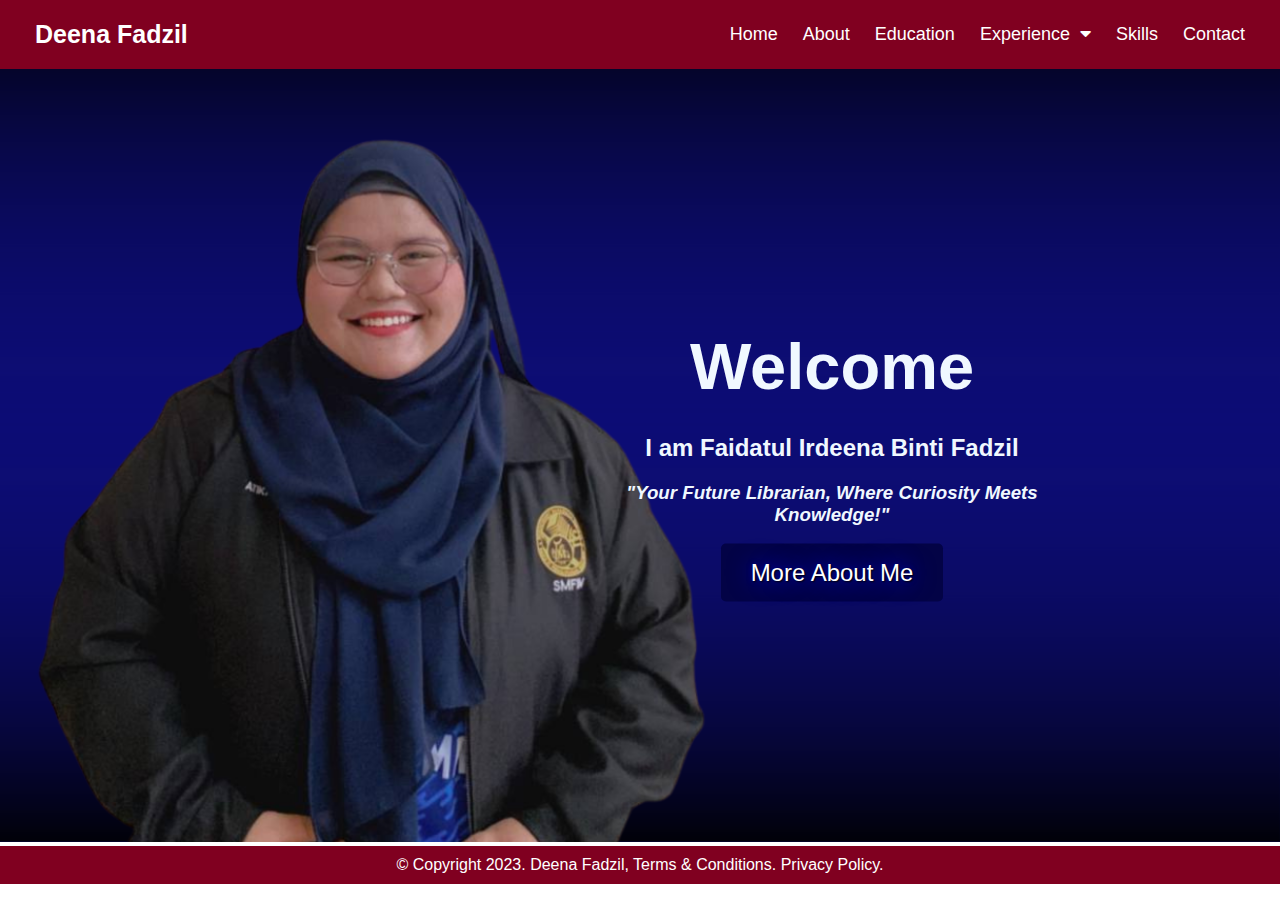
<file: index.html>
<!DOCTYPE html>
<html lang="en">
<head>
    <meta charset="UTF-8">
    <meta name="viewport" content="width=device-width, initial-scale=1.0">
    <title>Home</title>
    <link rel="stylesheet" href="https://cdnjs.cloudflare.com/ajax/libs/font-awesome/5.15.1/css/all.min.css"/>
    <link rel="stylesheet" href="style.css">
</head>
<body>
    <header class="header">
    
        <a href="student.html" class="logo">Deena Fadzil</a>
        
        <nav class="navbar">
            <a href="index.html">Home</a>
            <a href="about.html">About</a>
            <a href="edu.html">Education</a>
            <div class="dropdown">
                <a href="experience.html">Experience <i class="fas fa-caret-down"></i></a>
                <div class="dropdown_menu">
                    <ul>
                        <li><a href="gallery.html">Gallery</a></li>
                    </ul>
                </div>
            </div>
            <a href="skills.html">Skills</a>
            <a href="contact.html">Contact</a>

        </nav>
    </header>

    <section class="homepage">
        <div class="overlay">
            <img src="image/home.png" alt="Background Image" style="width:100%;">
            <div class="welcome-section">
                <h1 style="color: aliceblue; font-size: 65px;">Welcome</h1>
                <h2 style="color: aliceblue;"><b>I am Faidatul Irdeena Binti Fadzil</b></h2>
                <h3 style="color: aliceblue;"><b><i>"Your Future Librarian, Where Curiosity Meets Knowledge!"</i></b></h3>
                <br>
                <a href="about.html" class="cta-button" style="text-shadow: 1px 1px 2px black, 0 0 25px blue, 0 0 5px darkblue;">More About Me</a>
            </div>
        </div>
    </section>

    <footer>
        <p style="text-align: center;">&copy; Copyright 2023. Deena Fadzil, Terms & Conditions. Privacy Policy.</p>
    </footer>
</body>
</html>
</file>
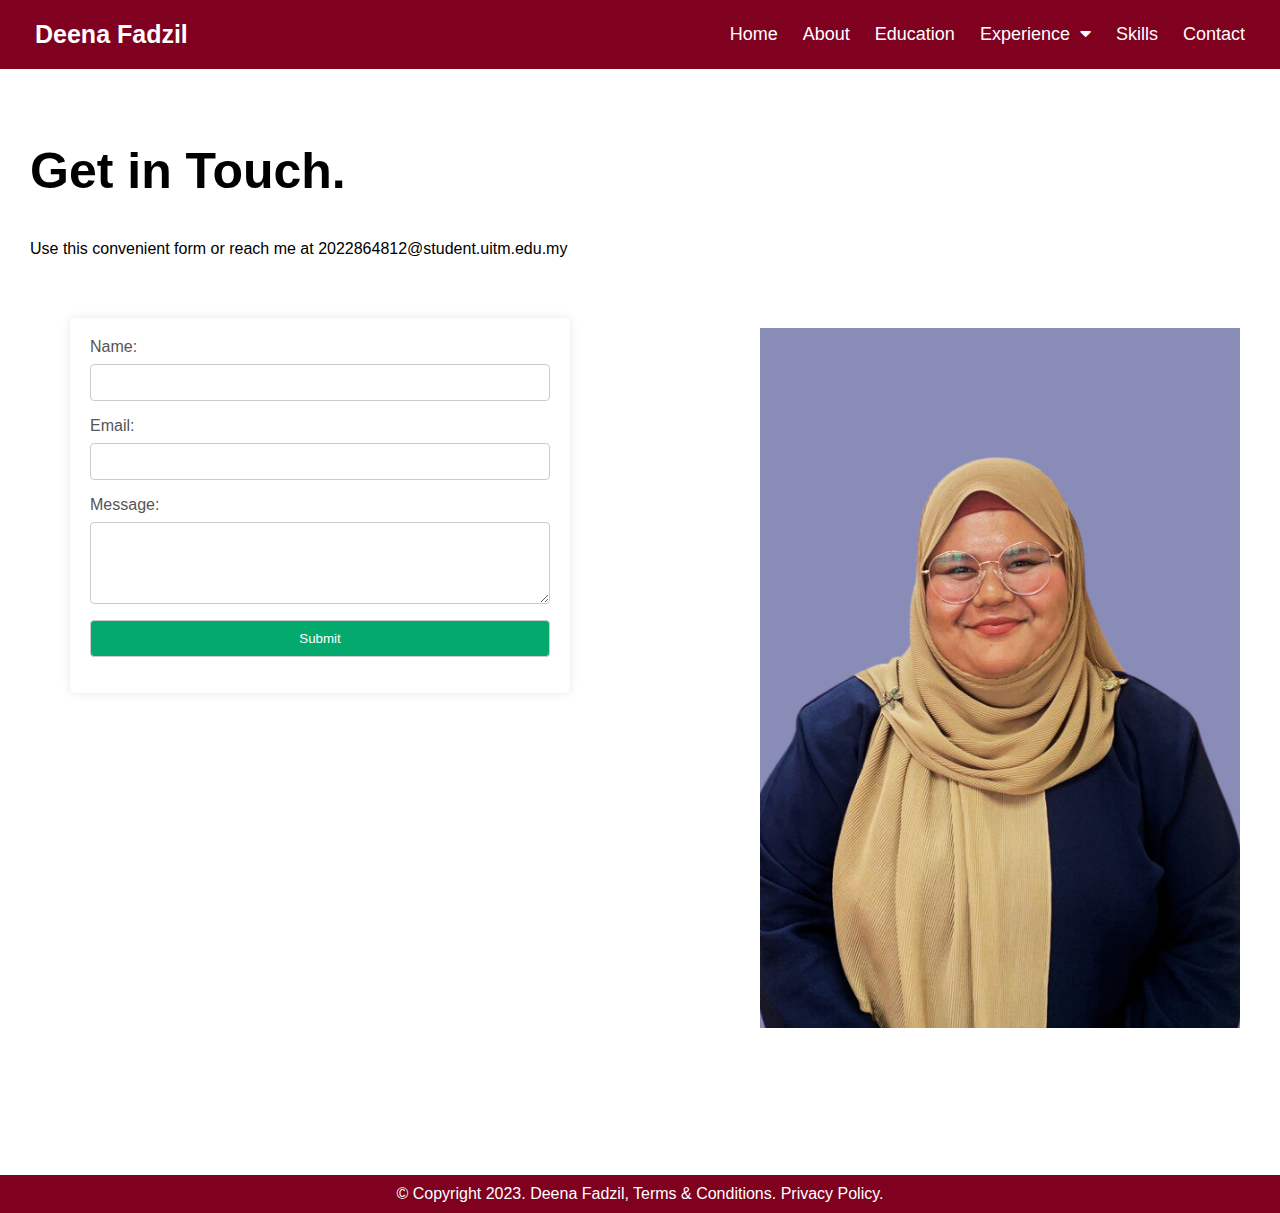
<file: contact.html>
<!DOCTYPE html>
<html lang="en">
<head>
    <meta charset="UTF-8">
    <meta name="viewport" content="width=device-width, initial-scale=1.0">
    <title>Contact</title>
    <link rel="stylesheet" href="https://cdnjs.cloudflare.com/ajax/libs/font-awesome/5.15.1/css/all.min.css"/>
    <link rel="stylesheet" href="style.css">
</head>
<body>
    <h1>hello</h1>
    <header class="header">
        <a href="student.html" class="logo">Deena Fadzil</a>
        
        <nav class="navbar">
            <a href="index.html">Home</a>
            <a href="about.html">About</a>
            <a href="edu.html">Education</a>
            <div class="dropdown">
                <a href="experience.html">Experience <i class="fas fa-caret-down"></i></a>
                <div class="dropdown_menu">
                    <ul>
                        <li><a href="gallery.html">Gallery</a></li>
                    </ul>
                </div>
            </div>
            <a href="skills.html">Skills</a>
            <a href="contact.html">Contact</a>
        </nav>
    </header>
    <br>

   <section>
    <h1 style="font-size: 50px;">Get in Touch.</h1>
    <p style="color: black; display: block; padding: 10px; margin: 20px;">Use this convenient form or reach me at 2022864812@student.uitm.edu.my</p>
    <img src="image/deena.png" style="float:right; width:500px; height:700px; padding-left: 20px; margin: 40px;" alt="img contact">

   </section>

   <!--contact form-->
   <div class="container">
    <form action="#" method="post">
        <label for="name">Name:</label>
        <input type="text" id="name" name="name" required>

        <label for="email">Email:</label>
        <input type="email" id="email" name="email" required>

        <label for="message">Message:</label>
        <textarea id="message" name="message" rows="4" required></textarea>

        <input type="submit" value="Submit">
    </form>
</div>
<br>
<br>
<br>
<br>
<br>
<br>
<br>
<br>
<br>
<br>
<br>
<br>
<br>
<br>
<br>
<br>
<br>
<br>
<br>
<br>
<br>
<br>
<br>
<br>


<footer>
    <p style="text-align: center;">&copy; Copyright 2023. Deena Fadzil, Terms & Conditions. Privacy Policy.</p>
</footer>


</body>
</html>
</file>
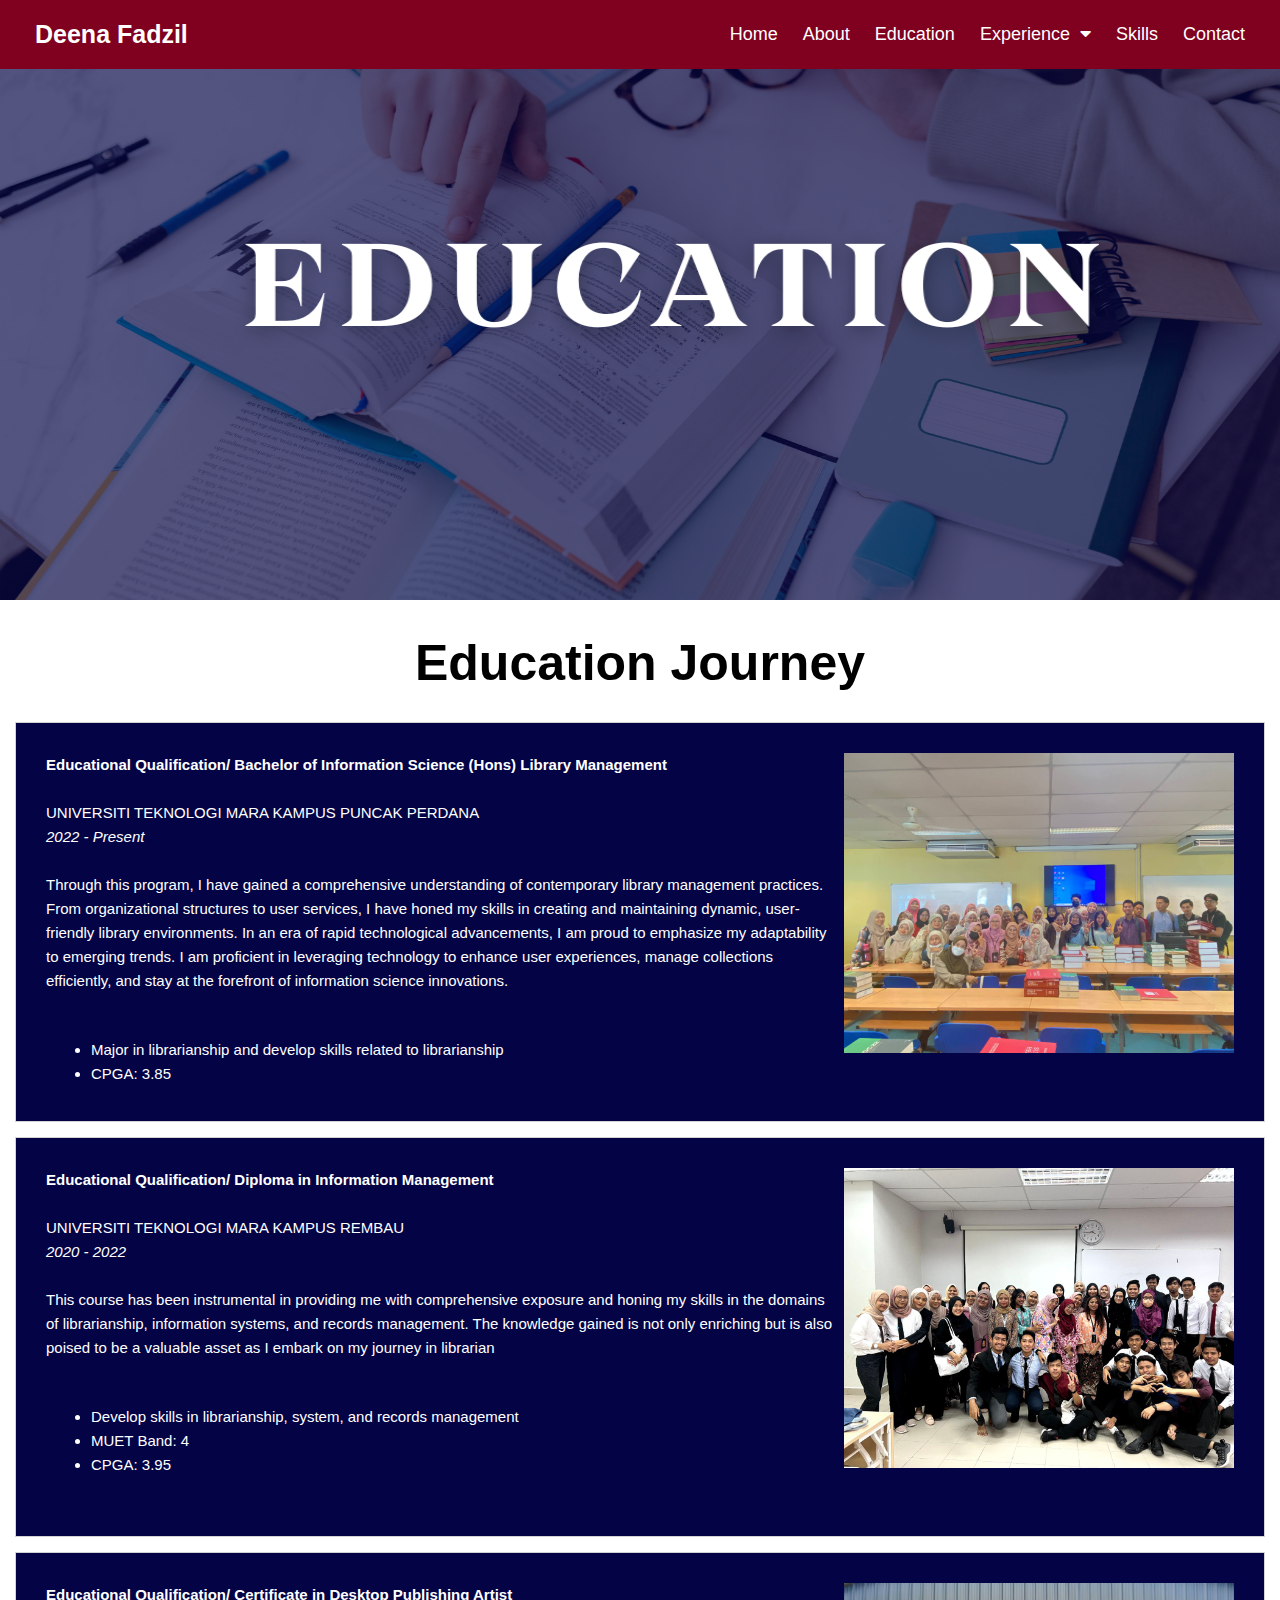
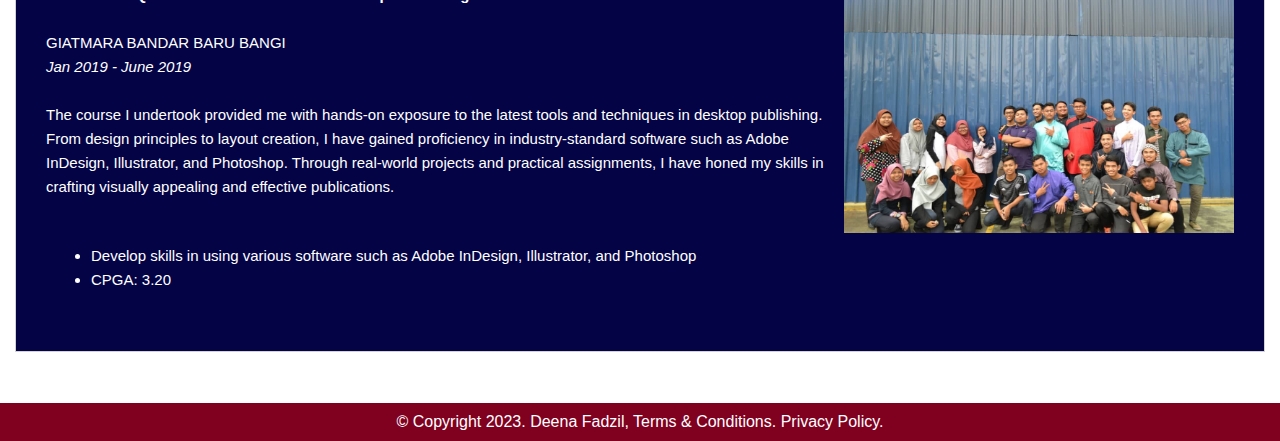
<file: edu.html>
<!DOCTYPE html>
<html lang="en">
<head>
    <meta charset="UTF-8">
    <meta name="viewport" content="width=device-width, initial-scale=1.0">
    <title>Education</title>
    <link rel="stylesheet" href="https://cdnjs.cloudflare.com/ajax/libs/font-awesome/5.15.1/css/all.min.css"/>
    <link rel="stylesheet" href="style.css">
</head>
<body>
    <header class="header">
        <a href="student.html" class="logo">Deena Fadzil</a>
        
        <nav class="navbar">
            <a href="index.html">Home</a>
            <a href="about.html">About</a>
            <a href="edu.html">Education</a>
            <div class="dropdown">
                <a href="experience.html">Experience <i class="fas fa-caret-down"></i></a>
                <div class="dropdown_menu">
                    <ul>
                        <li><a href="gallery.html">Gallery</a></li>
                    </ul>
                </div>
            </div>
            <a href="skills.html">Skills</a>
            <a href="contact.html">Contact</a>

        </nav>
    </header>

   <section>
    <img src="image/education.png" alt="" height="600" width=" 100%">
   </section>

   <h1 style="text-align: center; font-size: 50px;">Education Journey</h1>

<!--DEGREE-->
    <div style="background: #030346; 
        font-size: 15px; 
        padding: 30px; 
        border: 1px solid lightgray; 
        margin: 15px;
        margin-left: 15px;
        height: 400px;
        color: white;
        line-height: 1.6;">

        <img src="image/edideg.jpeg" alt="book" style="float:right;width:400px;height:300px; padding-left: 10px;">

        <b>Educational Qualification/ Bachelor of Information Science (Hons) Library Management</b>
        <br>
        <br>
        <p>UNIVERSITI TEKNOLOGI MARA KAMPUS PUNCAK PERDANA</p>
        <p><i>2022 - Present</i></p>
        <br>
        <p>Through this program, I have gained a comprehensive understanding of contemporary library management practices. From organizational structures to user services, 
            I have honed my skills in creating and maintaining dynamic, user-friendly library environments. In an era of rapid technological advancements, I am proud to emphasize my adaptability to emerging trends. I am proficient in leveraging technology to enhance user experiences, 
            manage collections efficiently, and stay at the forefront of information science innovations.</p>
        <ul style="margin: 15px; padding: 30px;">
            <li>Major in librarianship and develop skills related to librarianship</li>
            <li>CPGA: 3.85</li>
        </ul>
    </div>

<!--DIPLOMA-->
      <div style="background: #030346; 
            font-size: 15px; 
            padding: 30px; 
            border: 1px solid lightgray; 
            margin: 15px;
            margin-left: 15px;
            height: 400px;
            color: white;
            line-height: 1.6;">

    <img src="image/edudip.jpeg" alt="book" style="float:right;width:400px;height:300px; padding-left: 10px;">

    <b>Educational Qualification/ Diploma in Information Management</b>
    <br>
    <br>
    <p>UNIVERSITI TEKNOLOGI MARA KAMPUS REMBAU</p>
    <p><i>2020 - 2022</i></p>
    <br>
    <p>This course has been instrumental in providing me with comprehensive exposure and honing my skills in the domains of librarianship, information systems, and records management. The knowledge gained is not only enriching but is also poised to be a valuable asset as I embark on my journey in librarian</p>
    <ul style="margin: 15px; padding: 30px;">
        <li>Develop skills in librarianship, system, and records management</li>
        <li>MUET Band: 4</li>
        <li>CPGA: 3.95</li>
    </ul>
        </div>

        <!--CERTIFICATE-->
      <div style="background: #030346; 
      font-size: 15px; 
      padding: 30px; 
      border: 1px solid lightgray; 
      margin: 15px;
      margin-left: 15px;
      height: 400px;
      color: white;
      line-height: 1.6;">

        <img src="image/educert.jpeg" alt="book" style="float:right;width:400px;height:250px; padding-left: 10px;">

        <b>Educational Qualification/ Certificate in Desktop Publishing Artist </b>
        <br>
        <br>
        <p>GIATMARA BANDAR BARU BANGI</p>
        <p><i>Jan 2019 - June 2019</i></p>
        <br>
        <p>The course I undertook provided me with hands-on exposure to the latest tools and techniques in desktop publishing. From design principles to layout creation, I have gained proficiency in industry-standard software such as 
            Adobe InDesign, Illustrator, and Photoshop. Through real-world projects and practical assignments, I have honed my skills in crafting visually appealing and effective publications.</p>
            <ul style="margin: 15px; padding: 30px;">
                <li>Develop skills in using various software such as Adobe InDesign, Illustrator, and Photoshop</li>
                 <li>CPGA: 3.20</li>
            </ul>
     </div>


<br>
<br>

<footer>
    <p style="text-align: center;">&copy; Copyright 2023. Deena Fadzil, Terms & Conditions. Privacy Policy.</p>
</footer>

</body>
</html>
</file>
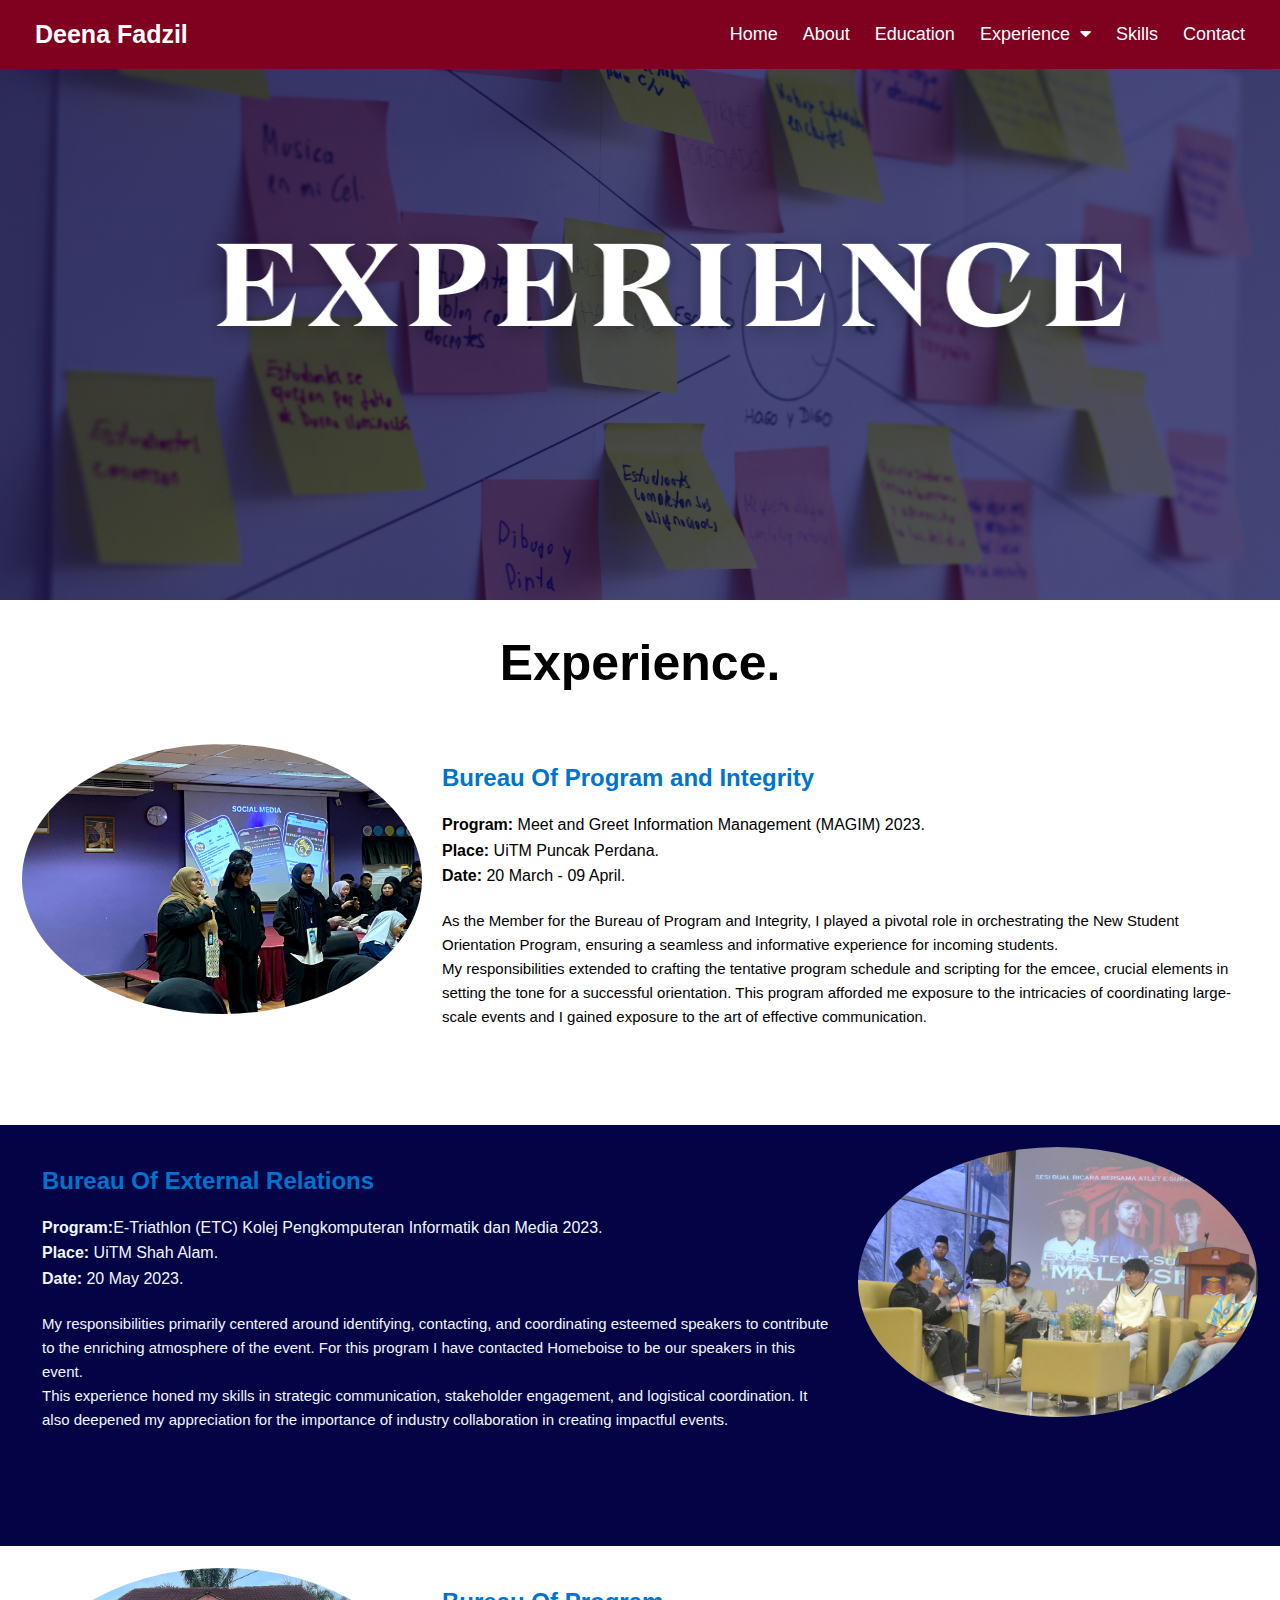
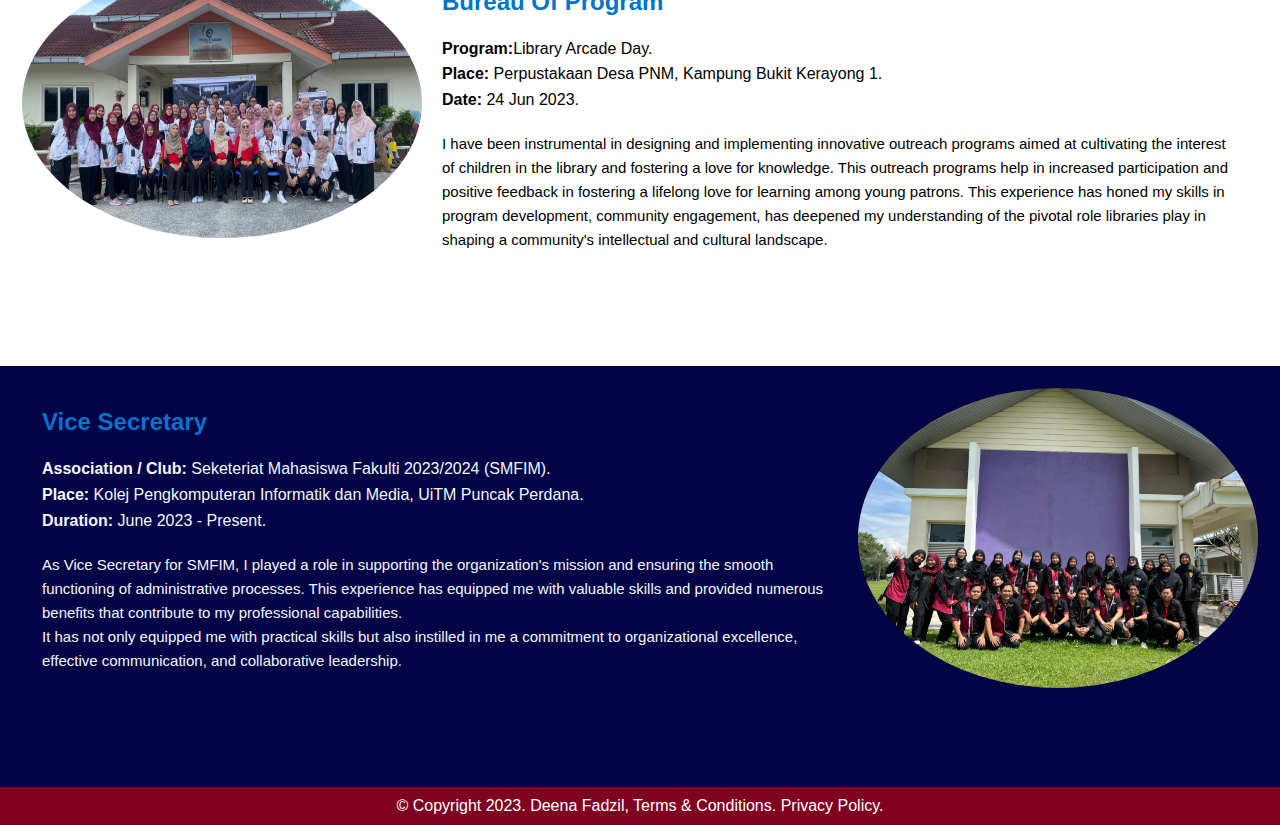
<file: experience.html>
<!DOCTYPE html>
<html lang="en">
<head>
    <meta charset="UTF-8">
    <meta name="viewport" content="width=device-width, initial-scale=1.0">
    <title>Experience</title>
    <link rel="stylesheet" href="https://cdnjs.cloudflare.com/ajax/libs/font-awesome/5.15.1/css/all.min.css"/>
    <link rel="stylesheet" href="style.css">
</head>
<body>
    <header class="header">
        <a href="student.html" class="logo">Deena Fadzil</a>
        
        <nav class="navbar">
            <a href="index.html">Home</a>
            <a href="about.html">About</a>
            <a href="edu.html">Education</a>
            <div class="dropdown">
                <a href="experience.html">Experience <i class="fas fa-caret-down"></i></a>
                <div class="dropdown_menu">
                    <ul>
                        <li><a href="gallery.html">Gallery</a></li>
                    </ul>
                </div>
            </div>
            <a href="skills.html">Skills</a>
            <a href="contact.html">Contact</a>
        </nav>
    </header>

    <img src="image/experience.png" alt="" height="600" width="100%">
    
    <h1 style="font-size: 50px; text-align: center;">Experience.</h1>
<!--experience 1 start-->
    <section class="experience-1">
        <img src="image/experience1.jpeg" alt="Experience Image" style="float: left; margin-right: 20px; width:400px;height:270px; border-radius: 50%;">
        <h2>Bureau Of Program and Integrity</h2>
        <p class="experience-info">
            <strong>Program:</strong> Meet and Greet Information Management (MAGIM) 2023.<br>
            <strong>Place:</strong> UiTM Puncak Perdana.<br>
            <strong>Date:</strong> 20 March - 09 April.<br>
        </p>
        <div class="experience-description">
            <p>
                As the Member for the Bureau of Program and Integrity, I played a pivotal role in orchestrating 
                the New Student Orientation Program, ensuring a seamless and informative experience for 
                incoming students. 
            </p>
            <p>
                My responsibilities extended to crafting the tentative program schedule and
                scripting for the emcee, crucial elements in setting the tone for a successful orientation.
                This program afforded me exposure to the intricacies of coordinating large-scale events and  I gained 
                exposure to the art of effective communication. </p>  
        </div>
    </section>
<br><br><br>

<!--experience 2 start-->
    <section class="experience-2">
        <img src="image/DSC_0153.JPG" alt="Experience Image" style="float: right; margin-left: 20px; width:400px;height:270px; border-radius: 50%;">

        <h2>Bureau Of External Relations</h2>
        <p class="experience-info" style="color: aliceblue;">
            <strong>Program:</strong>E-Triathlon (ETC) Kolej Pengkomputeran Informatik dan Media 2023.<br>
            <strong>Place:</strong> UiTM Shah Alam.<br>
            <strong>Date:</strong> 20 May 2023.<br>
        </p>
        <div class="experience-description" style="color: aliceblue;">
            <p>
                My responsibilities primarily centered around identifying, contacting, and coordinating 
                esteemed speakers to contribute to the enriching atmosphere of the event. For this program I have contacted Homeboise to be 
                our speakers in this event.           
            </p>
            <p>
                This experience honed my skills in strategic communication, stakeholder engagement, and logistical coordination. 
                It also deepened my appreciation for the importance of industry collaboration in creating impactful events.            
            </p>
        </div>
        <br><br><br><br>
    </section>


<!--experience 3 start-->
    <section class="experience-3">
        <img src="image/experience3.jpeg" alt="Experience Image" style="float: left; margin-right: 20px; width:400px;height:270px; border-radius: 50%;">

        <h2>Bureau Of Program</h2>
        <p class="experience-info">
            <strong>Program:</strong>Library Arcade Day.<br>
            <strong>Place:</strong> Perpustakaan Desa PNM, Kampung Bukit Kerayong 1.<br>
            <strong>Date:</strong> 24 Jun 2023.<br>
        </p>
        <div class="experience-description">
            <p>
                I have been instrumental in designing and implementing innovative outreach 
                programs aimed at cultivating the interest of children in the library and fostering a love for knowledge. This outreach programs
                help in increased participation and positive feedback  in fostering a lifelong love for learning among young patrons.            
                This experience has honed my skills in program development, community engagement, has deepened my understanding of the 
                pivotal role libraries play in shaping a community's intellectual and cultural landscape.
            </p>
        </div>
        <br><br><br><br>

    </section>

    <!--experience 4 start-->
    <section class="experience-4">
        <img src="image/experience4.jpeg" alt="Experience Image" style="float: right; margin-left: 20px; width:400px;height:300px; border-radius: 50%;">

        <h2>Vice Secretary </h2>
        <p class="experience-info" style="color: aliceblue;">
            <strong>Association / Club:</strong> Seketeriat Mahasiswa Fakulti 2023/2024 (SMFIM). <br>
            <strong>Place:</strong> Kolej Pengkomputeran Informatik dan Media, UiTM Puncak Perdana.<br>
            <strong>Duration:</strong> June 2023 - Present.<br>
        </p>
        <div class="experience-description" style="color: aliceblue;">
            <p>
                As Vice Secretary for SMFIM, I played a role in supporting 
                the organization's mission and ensuring the smooth functioning of administrative processes. 
                This experience has equipped me with valuable skills and provided numerous benefits that contribute
                 to my professional capabilities.          
            </p>
            <p>
                It has not only equipped me with practical skills but also instilled in me a 
                commitment to organizational excellence, effective communication, and collaborative leadership.
            </p>
        </div>
        <br><br><br><br>

    </section>

    <footer>
        <p style="text-align: center;">&copy; Copyright 2023. Deena Fadzil, Terms & Conditions. Privacy Policy.</p>
    </footer>

</body>
</html>
</file>
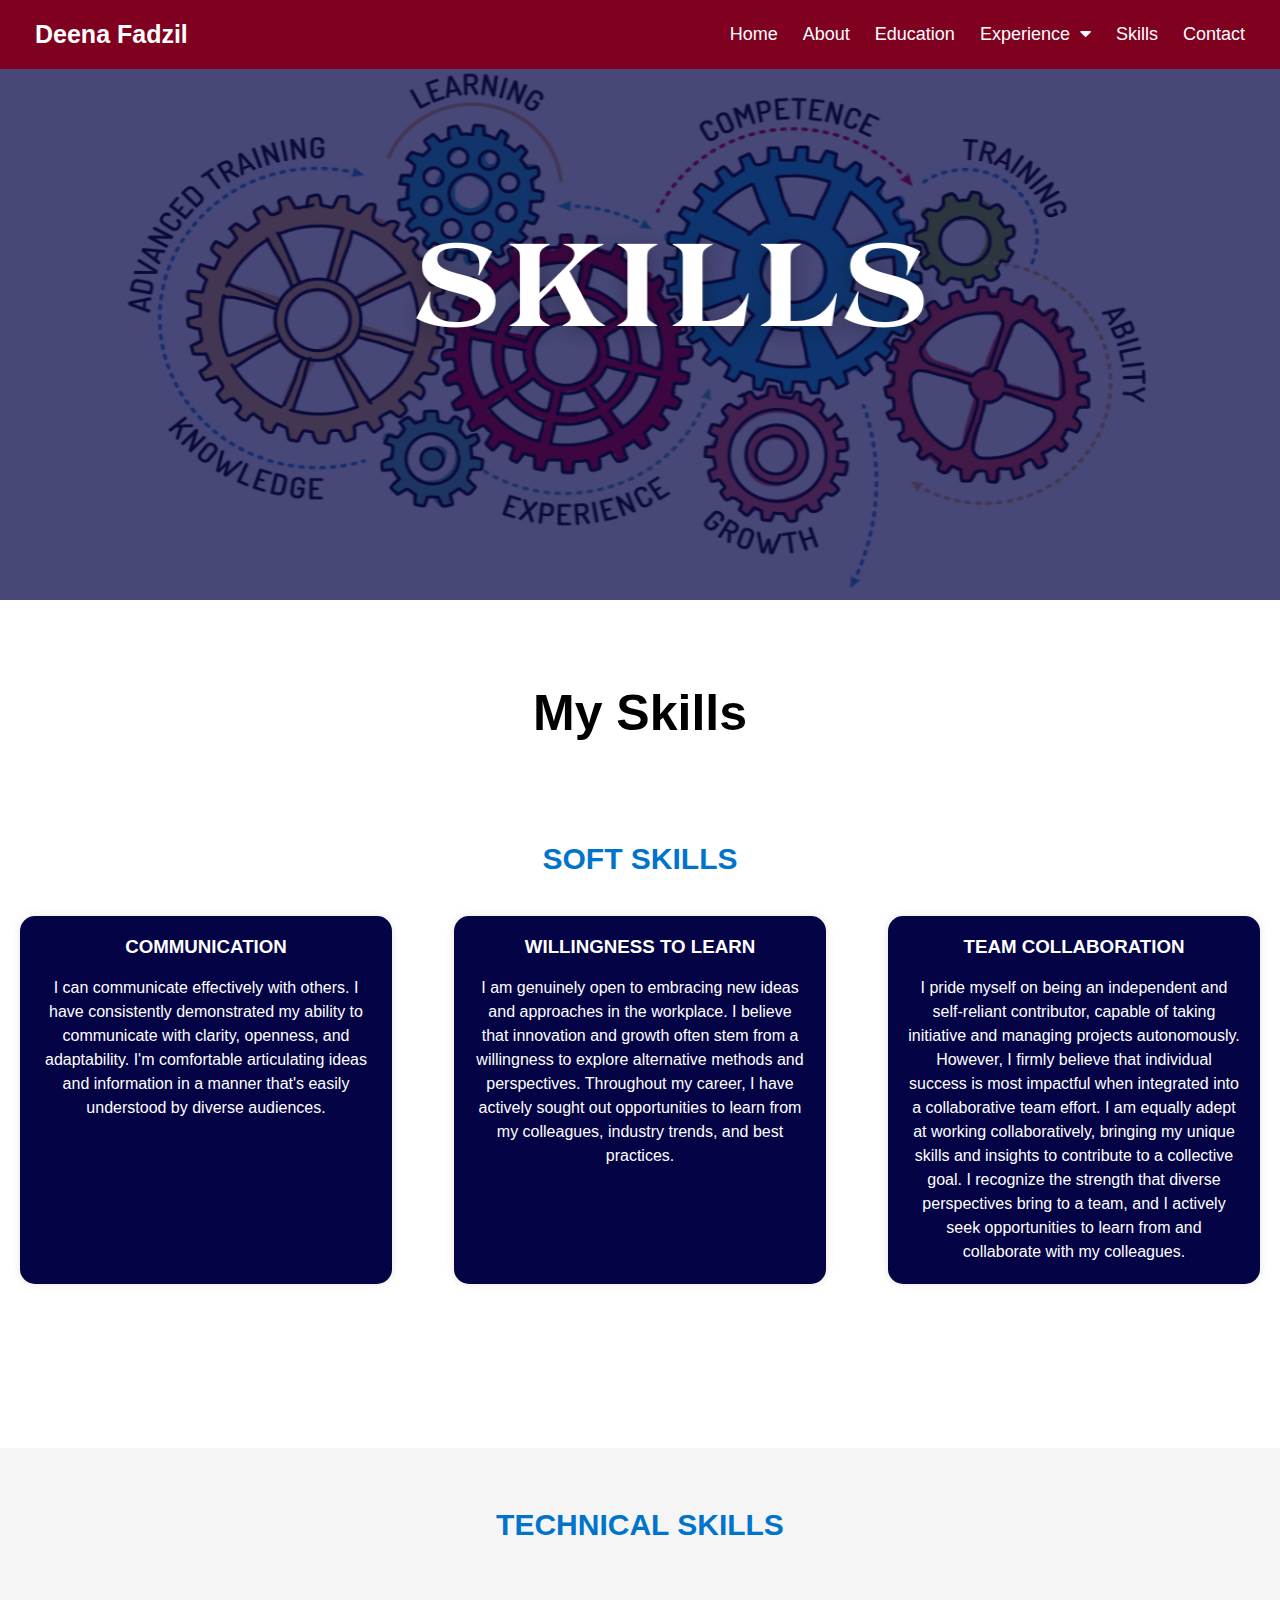
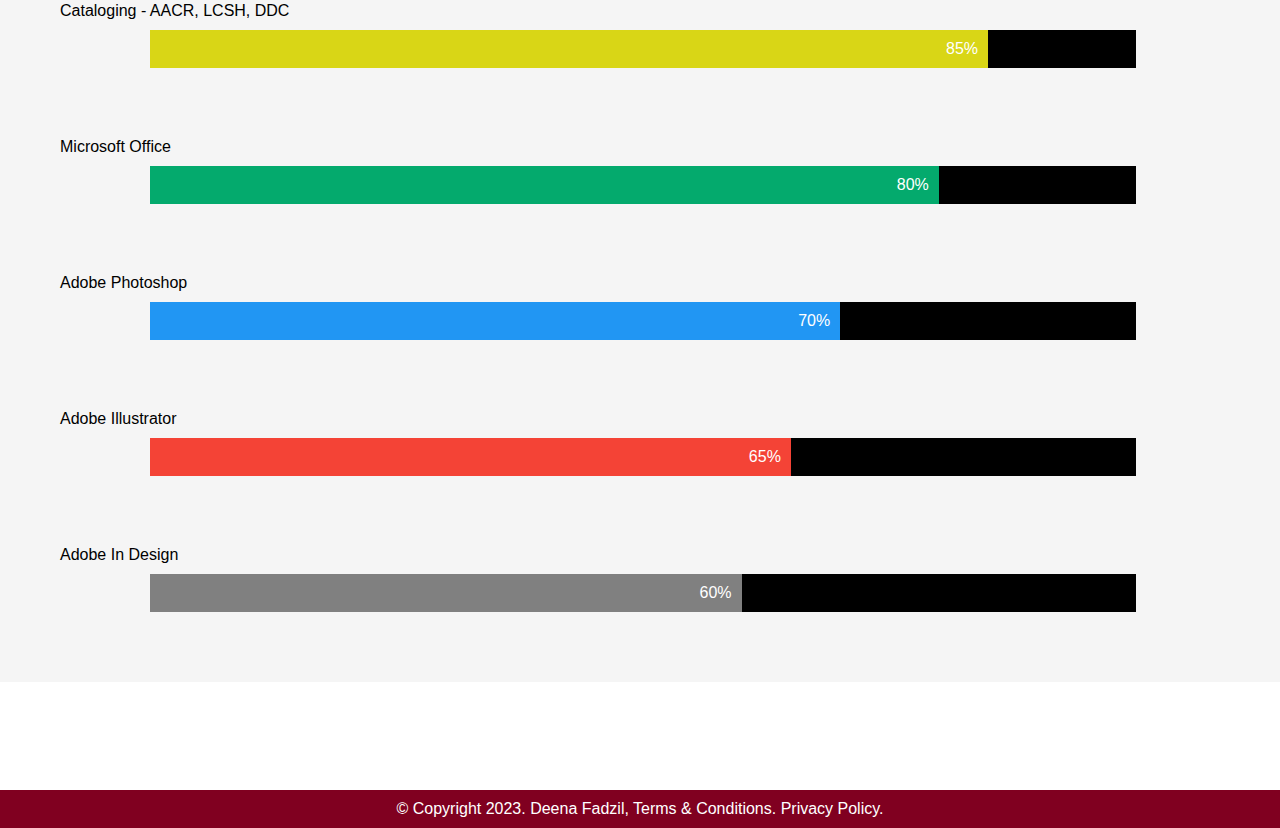
<file: skills.html>
<!DOCTYPE html>
<html lang="en">
<head>
    <meta charset="UTF-8">
    <meta name="viewport" content="width=device-width, initial-scale=1.0">
    <title>Skills</title>
    <link rel="stylesheet" href="https://cdnjs.cloudflare.com/ajax/libs/font-awesome/5.15.1/css/all.min.css"/>
    <link rel="stylesheet" href="style.css">
</head>
<body>
    <header class="header">
        <a href="student.html" class="logo">Deena Fadzil</a>
        
        <nav class="navbar">
            <a href="index.html">Home</a>
            <a href="about.html">About</a>
            <a href="edu.html">Education</a>
            <div class="dropdown">
                <a href="experience.html">Experience <i class="fas fa-caret-down"></i></a>
                <div class="dropdown_menu">
                    <ul>
                        <li><a href="gallery.html">Gallery</a></li>
                    </ul>
                </div>
            </div>
            <a href="skills.html">Skills</a>
            <a href="contact.html">Contact</a>
        </nav>
    </header>

   <section>
    <img src="image/skills.png" alt="" height="600" width="100%">
    <h1 style="font-size: 50px; padding: 40px; margin: 40px; text-align: left; text-align: center;">My Skills</h1>

   </section>

   <!--soft skill-->
   <section>
   <h2 style="padding: 20px; margin: 20px; text-align: center; font-size: 30px;">SOFT SKILLS</h2>

<div class="box-container">
   
    <div class="box">
        <h3 style="text-align: center;"><b>COMMUNICATION</b></h3>
        <br>
        <p style="text-align: center; line-height: 1.5;">I can communicate effectively with others. I have consistently demonstrated 
            my ability to communicate with clarity, openness, and adaptability. 
            I'm comfortable articulating ideas and information in a manner that's 
            easily understood by diverse audiences.</p>
    </div>
    
    <div class="box"> 
        <h3 style="text-align: center;"><b>WILLINGNESS TO LEARN</b></h3>
        <br>
        <p style="text-align: center; line-height: 1.5;">I am genuinely open to embracing new ideas and approaches in the workplace. 
            I believe that innovation and growth often stem from a willingness to explore 
            alternative methods and perspectives. Throughout my career, I have actively 
            sought out opportunities to learn from my colleagues, industry trends, and best practices.
        </p>
    </div>
   
    <div class="box"> 
        <h3 style="text-align: center;"><b>TEAM COLLABORATION</b></h3>
        <br>
        <p style="text-align: center; line-height: 1.5;">I pride myself on being an independent and self-reliant contributor, 
            capable of taking initiative and managing projects autonomously. However, 
            I firmly believe that individual success is most impactful when integrated 
            into a collaborative team effort. I am equally adept at working collaboratively, 
            bringing my unique skills and insights to contribute to a collective goal. 
            I recognize the strength that diverse perspectives bring to a team, and I 
            actively seek opportunities to learn from and collaborate with my colleagues.</p>
    </div>
</div>
</section>

<br><br><br><br><br><br><br><br>
   <!--bar skill-->

   <section id="skills">

    <h2 style="padding: 20px; margin: 20px; text-align: center; font-size: 30px;">TECHNICAL SKILLS</h2>

    <div class="skill">
        <p>Cataloging - AACR, LCSH, DDC </p>
        <div class="containerskill">
            <div class="skills Cataloging">85%</div>
        </div>
    </div>

    <div class="skill">
        <p>Microsoft Office</p>
        <div class="containerskill">
            <div class="skills Microsoft">80%</div>
        </div>
    </div>

    <div class="skill">
        <p>Adobe Photoshop</p>
        <div class="containerskill">
            <div class="skills Photoshop">70%</div>
        </div>
    </div>

    <div class="skill">
        <p>Adobe Illustrator</p>
        <div class="containerskill">
            <div class="skills Illustrator">65%</div>
        </div>
    </div>

    <div class="skill">
        <p>Adobe In Design</p>
        <div class="containerskill">
            <div class="skills InDesign">60%</div>
        </div>
    </div>
</section>

<br><br><br><br><br><br>

<footer>
    <p style="text-align: center;">&copy; Copyright 2023. Deena Fadzil, Terms & Conditions. Privacy Policy.</p>
</footer>


</body>
</html>
</file>
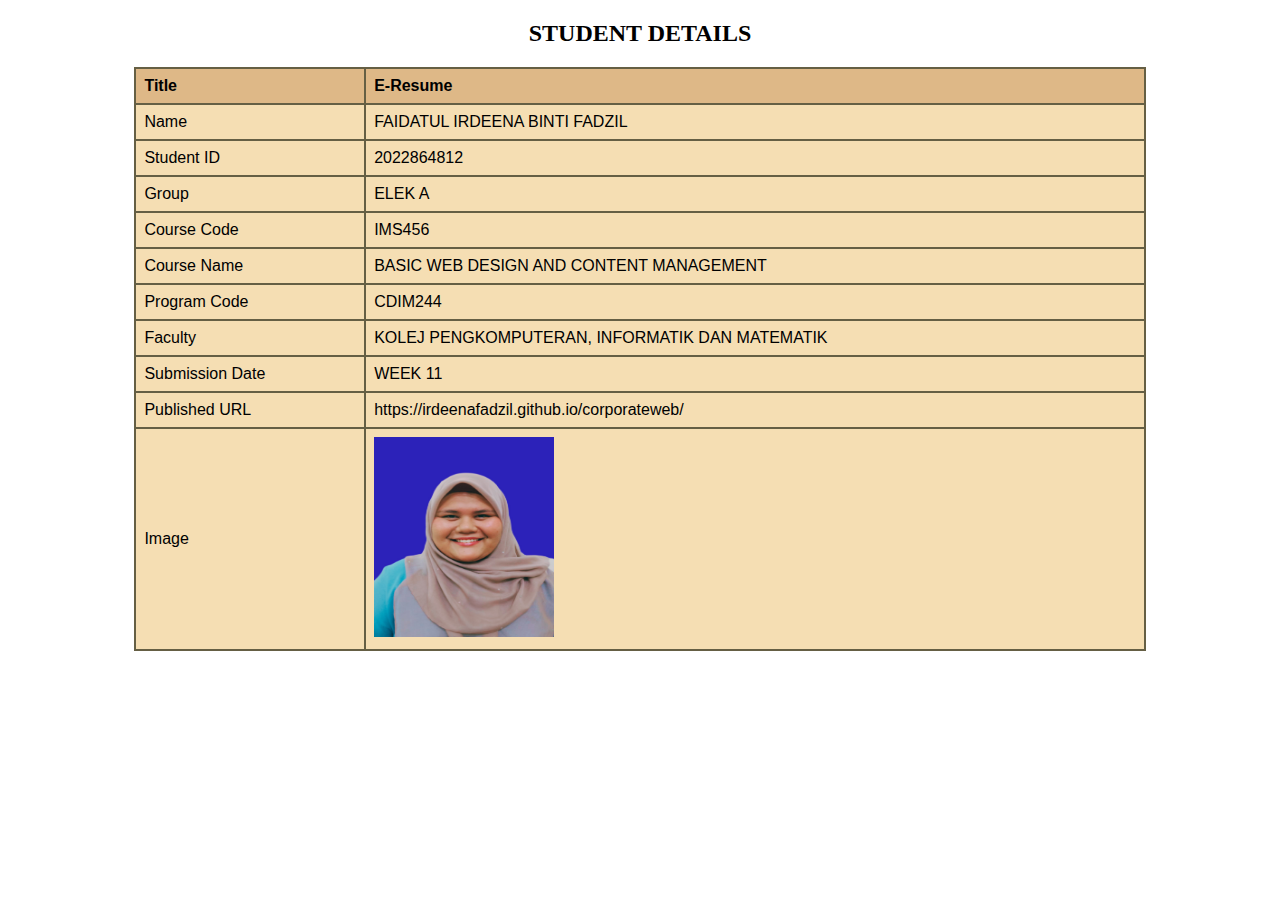
<file: student.html>
<!DOCTYPE html>
<html lang="en">
<head>
    <meta charset="UTF-8">
    <meta name="viewport" content="width=device-width, initial-scale=1.0">
    <title>Document</title>
<style>
    table {
      font-family: arial, sans-serif;
      border-collapse: collapse;
      width: 80%;
      margin: auto;
    }
    
    td, th {
      border: 2px solid #655f44;
      text-align: left;
      padding: 8px;
    }
    th {
      background-color: burlywood;
    }
    tr{
      background-color: wheat;
    }
    
    </style>
    </head>

<body>

        <h2 style="text-align: center;">STUDENT DETAILS</h2>
  
  <table>
    <tr>
      <th>Title</th>
      <th>E-Resume</th>
      
    </tr>
    <tr>
      <td>Name</td>
      <td>FAIDATUL IRDEENA BINTI FADZIL</td>
      
    </tr>
    <tr>
      <td>Student ID</td>
      <td>2022864812</td>
      
    </tr>
    <tr>
      <td>Group</td>
      <td>ELEK A</td>
      
    </tr>
    <tr>
      <td>Course Code</td>
      <td>IMS456</td>
      
    </tr>
    <tr>
      <td>Course Name</td>
      <td>BASIC WEB DESIGN AND CONTENT MANAGEMENT</td>
      
    </tr>
    <tr>
      <td>Program Code</td>
      <td>CDIM244</td>
     
    </tr>
    <tr>
        <td>Faculty</td>
        <td>KOLEJ PENGKOMPUTERAN, INFORMATIK DAN MATEMATIK</td>
       
    </tr>
    <tr>
        <td>Submission Date</td>
        <td>WEEK 11</td>
       
    </tr>
    <tr>
        <td>Published URL</td>
        <td>https://irdeenafadzil.github.io/corporateweb/</td>
       
      </tr>
      <tr>
        <td>Image</td>
        <td><img src="image/FAIDATULIRDEENAFADZIL.jpg" alt="" style="height: 200px; width: 180px;"></td>
       
      </tr>
  </table>

   
</body>
</html>
</file>
<file: style.css>
* {
    margin: 0;
    padding: 0;
    box-sizing: border-box;
    font-family: Arial, Helvetica, sans-serif;
}

body {
    font-family:  Helvetica, sans-serif, sans-serif;
    margin: 0;
    padding: 0;
}

.header {
   position: fixed;
   top: 0;
   left: 0;
   width: 100%;
   padding: 20px 10px;
   background: #800020;
   display: flex;
   justify-content: space-between;
   align-items: center;
   z-index: 100;
}

.logo {
   font-size: 25px;
   color: white;
    text-decoration: none;
    font-weight: 700;
    margin-left: 25px;
}

.navbar {
    display: flex;
    justify-content: space-between;
    align-items: center;
    position: sticky;
    top: 0; 
}

.navbar a {
    position: relative;
    font-size: 18px;
    color: white;
    text-decoration: none;
    margin-right: 25px;
}

.navbar a::before {
    content: '';
    position: absolute;
    top: 100%;
    left: 0;
    width: 0;
    height: 2px;
    background: white;
    transition: .5s;
}
.navbar a:hover::before {
    width: 100%;
}

.dropdown {
    position: relative;
    display: inline-block;
}

.dropdown i {
    margin-left: 5px;
}

.dropdown:hover .dropdown_menu {
    display: block;
}

.dropdown_menu {
    display: none;
    position: absolute;
    background-color: #800020;
    min-width: 160px;
    box-shadow: 0 8px 16px rgba(0, 0, 0, 0.2);
    z-index: 1;
}

.dropdown_menu ul {
    list-style: none;
    padding: 0;
    margin: 0;
}

.dropdown_menu li {
    padding: 12px;
    text-align: left;
}

.dropdown_menu a {
    color: white;
    text-decoration: none;
    display: block;
}

.dropdown_menu a:hover {
    color: white;
}

h1 {
    color: black;
    display: block;
    padding: 10px;
    margin: 20px;
    font-size: 30px;
}

/*homepage*/

.welcome-section {
    text-align: center;
    position: absolute;
    top: 50%;
    left: 65%;
    transform: translate(-50%, -50%);
    color: white;
}

.welcome-section h1 {
    font-size: 3em;
    margin-bottom: 20px;
}

.cta-button {
    display: inline-block;
    padding: 15px 30px;
    font-size: 1.5em;
    background-color: #030346;
    color: white;
    text-decoration: none;
    border-radius: 5px;
    transition: background-color 0.3s;
}

.cta-button:hover {
    background-color: #600016;
}

/* contact */
.container {
    max-width: 500px;
    margin: 50px 70px;
    padding: 20px;
    background-color: #fff;
    border-radius: 5px;
    box-shadow: 0 0 10px rgba(0, 0, 0, 0.1);
}

form {
    display: flex;
    flex-direction: column;
}

label {
    margin-bottom: 8px;
    color: #555;
}

input, textarea {
    padding: 10px;
    margin-bottom: 16px;
    border: 1px solid #ccc;
    border-radius: 4px;
}

input[type="submit"] {
    background-color: #04AA6D;
    color: white;
    cursor: pointer;
}

input[type="submit"]:hover {
    background-color: #45a049;
}

footer {
    background-color: #800020;
    color: white;
    text-align: center;
    padding: 10px;
}

button {
    font: inherit;
    padding: 0.75cm 3cm;
    background: #030346;
    color: white;
    border: 0.1cm solid black;
    border-radius:100vw;
    cursor: pointer;
    transition: background-color 250ms;
    outline: none;
    margin-left: 60%;
}

button:hover,
button:focus-visible {
    background-color: #800020;
}
/*skills*/

.box-container {
    display: flex;
    justify-content: space-between;
    margin: 20px;
}

/* Style for each box */
.box {
    width: 30%; /* Adjust the width as needed */
            padding: 20px;
            border: none;
            border-radius: 15px; /* Rounded corners for oblong shape */
            box-sizing: border-box;
            box-shadow: 0 0 10px rgba(0, 0, 0, 0.1); /* Box shadow for depth effect */
            background-color: #030346; 
            color: white;
}

/*bar skills*/

#skills {
    text-align: left;
    padding: 20px;
    background-color: #f5f5f5;
}

.skill {
    margin: 20px;
    padding: 20px;
}

/* Skill bar styles */
.containerskill {
    width: 85%;
    margin-left: 90px;
    background-color: black;
    margin-top: 10px;
    margin-bottom: 10px;
}

.skills {
    text-align: right;
    padding: 10px;
    margin: 0;
    color: white;
}

.Cataloging {width: 85%; background-color: #d9d616;}
.Microsoft {width: 80%; background-color: #04AA6D;}
.Photoshop {width: 70%; background-color: #2196F3;}
.Illustrator {width: 65%; background-color: #f44336;}
.InDesign {width: 60%; background-color: #808080;}

/*experience*/
.experience-1 {
    border: 2px solid white;
    margin-bottom: 20px;
    padding: 20px;
    background-color: white; 
    width:100%; 
    height: 100%;
    margin: 0 auto; /* Center the section */
}

.experience-2 {
    border: 2px solid #030346;
    margin-bottom: 20px;
    padding: 20px;
    background-color: #030346; 
    width:100%; 
    height: 100%;
    margin: 0 auto; /* Center the section */
}

.experience-3 {
    border: 2px solid white;
    margin-bottom: 20px;
    padding: 20px;
    background-color: white; 
    width:100%; 
    height: 100%;
    margin: 0 auto; /* Center the section */
}

.experience-4 {
    border: 2px solid #030346;
    margin-bottom: 20px;
    padding: 20px;
    background-color: #030346; 
    width:100%; 
    height: 100%;
    margin: 0 auto; /* Center the section */
}


h2 {
    color: #0074cc;
    margin: 20px;
}

.experience-info {
    font-size: 16px;
    margin-bottom: 10px;
    margin: 20px;
    line-height: 1.6;
}

.experience-description {
    font-size: 15px;
    line-height: 1.6;
    margin: 20px;
}

/*gallery*/
.gallery {
    display: flex;
    flex-wrap: wrap;
    justify-content: space-around;
}

.gallery-item {
    width: calc(33.33% - 20px);
    margin: 10px;
    overflow: hidden;
    border-radius: 8px;
    box-shadow: 0 4px 8px rgba(0, 0, 0, 0.1);
}

.gallery-item img {
    width: 100%;
    height: auto;
    border-radius: 8px 8px 0 0;
}

.gallery-item {
    position: relative;
}

.overlay-gallery {
    position: absolute;
    top: 0;
    left: 0;
    width: 100%;
    height: 100%;
    display: flex;
    flex-direction: column;
    justify-content: center;
    align-items: center;
    opacity: 0;
    background: rgba(0, 0, 0, 0.7); /* Semi-transparent black background */
    color: white;
    transition: opacity 0.5s;
    text-align: center;
}

.gallery-item:hover .overlay-gallery {
    opacity: 1;
}

table {
    width: 80%;
    border-collapse: collapse;
    margin-top: 20px;
    margin-left: 100px;
}

th, td {
    padding: 15px;
    text-align: left;
    border-bottom: 1px solid #ddd;
}

th {
    background-color: #f2f2f2;
}

video {
    width: 100%;
    height: auto;
    display: block;
    margin: 0 auto;
}
</file>
